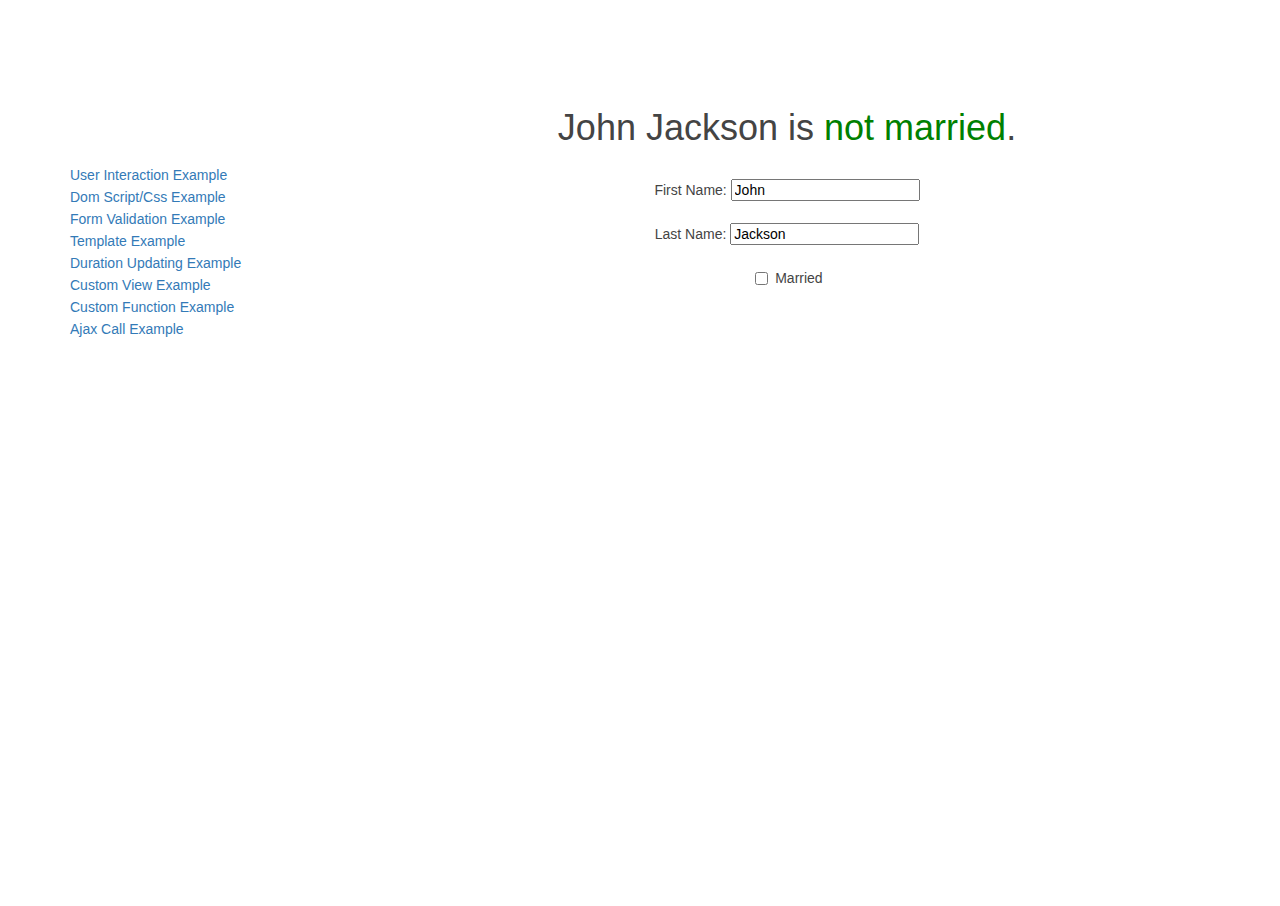
<file: index.html>
<!DOCTYPE html>
<html lang="en">
<head>
    <meta charset="UTF-8">
    <title>SnowJS Examples</title>
    <link rel="stylesheet" href="css/web.css">
    <style>
        html, body, .container, .row, section, iframe{
            height: 100%;
        }
    </style>
</head>
<body>
<div class="container margin-auto">
    <div class="row">
        <menu class="col-xs-3">
            <p class="row-20"></p>
            <p class="row-10"></p>
            <ul>
                <li><a href="example1.html" target="myFrame">User Interaction Example</a></li>
                <li><a href="example2.html" target="myFrame">Dom Script/Css Example</a></li>
                <li><a href="example3.html" target="myFrame">Form Validation Example</a></li>
                <li><a href="example4.html" target="myFrame">Template Example</a></li>
                <li><a href="example5.html" target="myFrame">Duration Updating Example</a></li>
                <li><a href="example6.html" target="myFrame">Custom View Example</a></li>
                <li><a href="example7.html" target="myFrame">Custom Function Example</a></li>
                <li><a href="example8.html" target="myFrame">Ajax Call Example</a></li>
            </ul>
        </menu>
        <section class="col-xs-9">
            <iframe name="myFrame" class="width-full" frameborder="0" src="example1.html"></iframe>
        </section>
    </div>
</div>
</body>
</html>
</file>
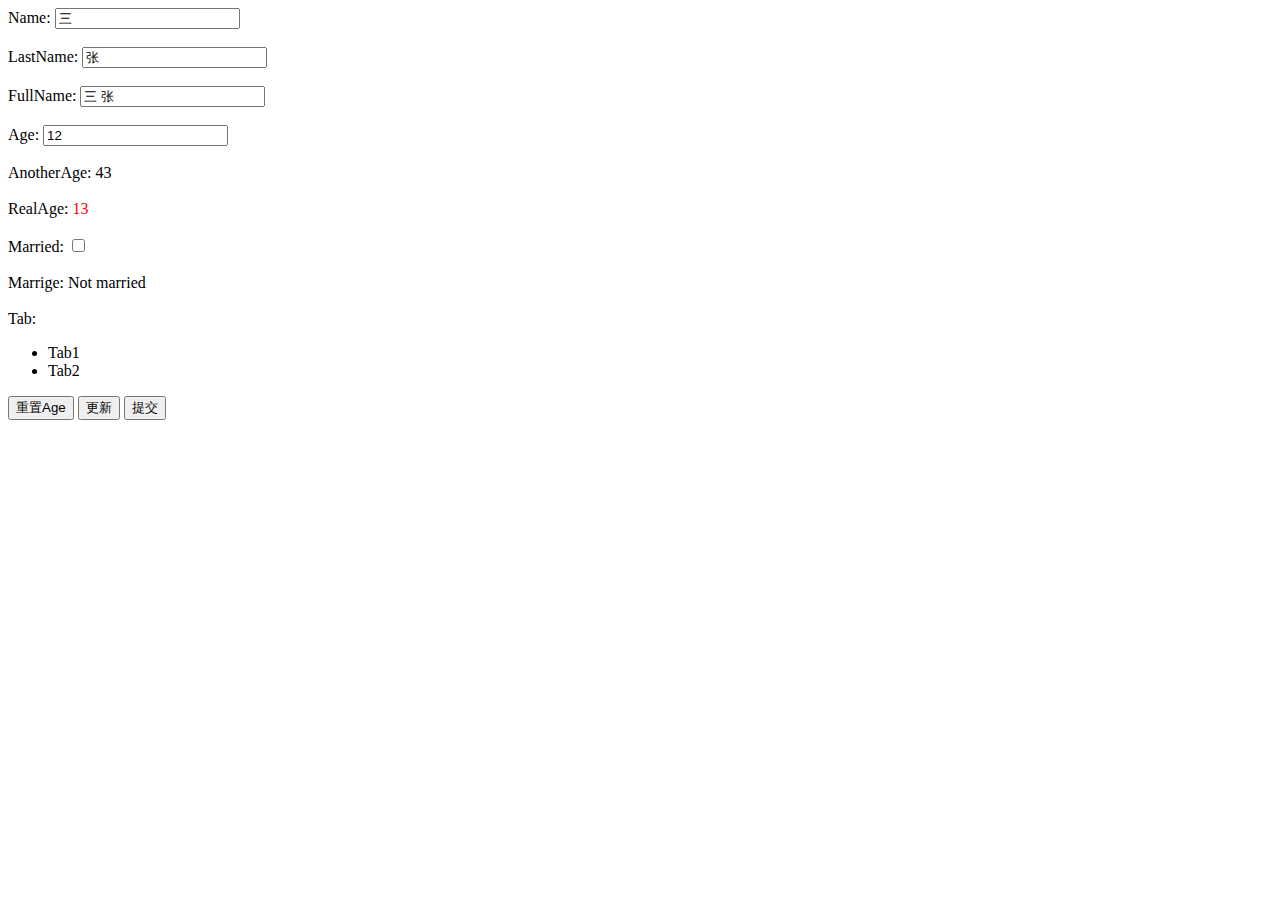
<file: example-debug.html>
<html>
<head>
    <meta charset="utf-8" />
    <style>
        .text-red{
            color:red;
        }
        .text-blue{
            color:blue;
        }
    </style>
</head>
<body>
<form data-script="this.style.backgroundColor = (age==10?'gray':'')">
    Name: <input id="test" data-model="name" value="3"/><br/><br/>
    LastName: <input data-model="lastName"/></br/><br/>
    FullName: <input data-model="fullName" data-value="name+' '+lastName" data-class="age==11?'text-red':'text-blue'" data-class-delay="1000"/><br/><br/>
    Age: <input data-model="age" data-validate="int"/><br/><br/>
    AnotherAge: <span data-model="anotherAge" data-value="realAge+30"></span><br/><br/>
    RealAge: <span data-model="realAge" data-validate="int" data-value="age+1" data-script="this.style.color=(age>11?'red':'blue');"></span><br/><br/>
    Married: <input data-model="married" type="checkbox" data-click="@test" /><br/><br/>
    Marrige: <span data-value="married? 'Married' : 'Not married'"></span><br/><br/>
    Tab: <ul data-model="Tabs" data-view="tabs"><li>Tab1</li><li>Tab2</li></ul>
    <!--<select id="Selector" multiple>-->
    <!--<option value="A">A</option>-->
    <!--<option value="B">B</option>-->
    <!--</select>-->

    <input type="button" value="重置Age" data-click="age=100"/>
    <input type="button" value="更新" data-click="@updateForm"/>
    <input type="button" value="提交" data-click="@submitForm"/>
</form>
<script type='text/javascript' src='js/_base.js'></script>
<script type='text/javascript' src='js/form.js'></script>
<script type='text/javascript' src='js/validate.js'></script>
<script>

    //extend view
    Snow.Form.view.tabs = function(model){
        var items = this.children;
        items.each(function(o){
            o.bind('click', function(){
                var self = this;
                items.each(function(item){
                    if(self == item){
                        item.style.color = 'red';
                    }
                    else{
                        item.style.color = 'black';
                    }
                });
            });
        });
        return {
            getValue: function(){
                return 'Test';
            },
            setValue: function(){
                console.log('set Tabs value');
            }
        };

    }

    Snow.Form('body', {
        model:{
            name: '三',
            lastName: '张',
            age: 12
        },
        fn: {
            updateForm: function(model, response, snowform){
                console.log(model);
                snowform.update({age: model.age + 90});
            },
            test: function(model){

            },
            submitForm: function(model){
                console.log(model)
            }
        }
    });


</script>
</body>
</html>
</file>
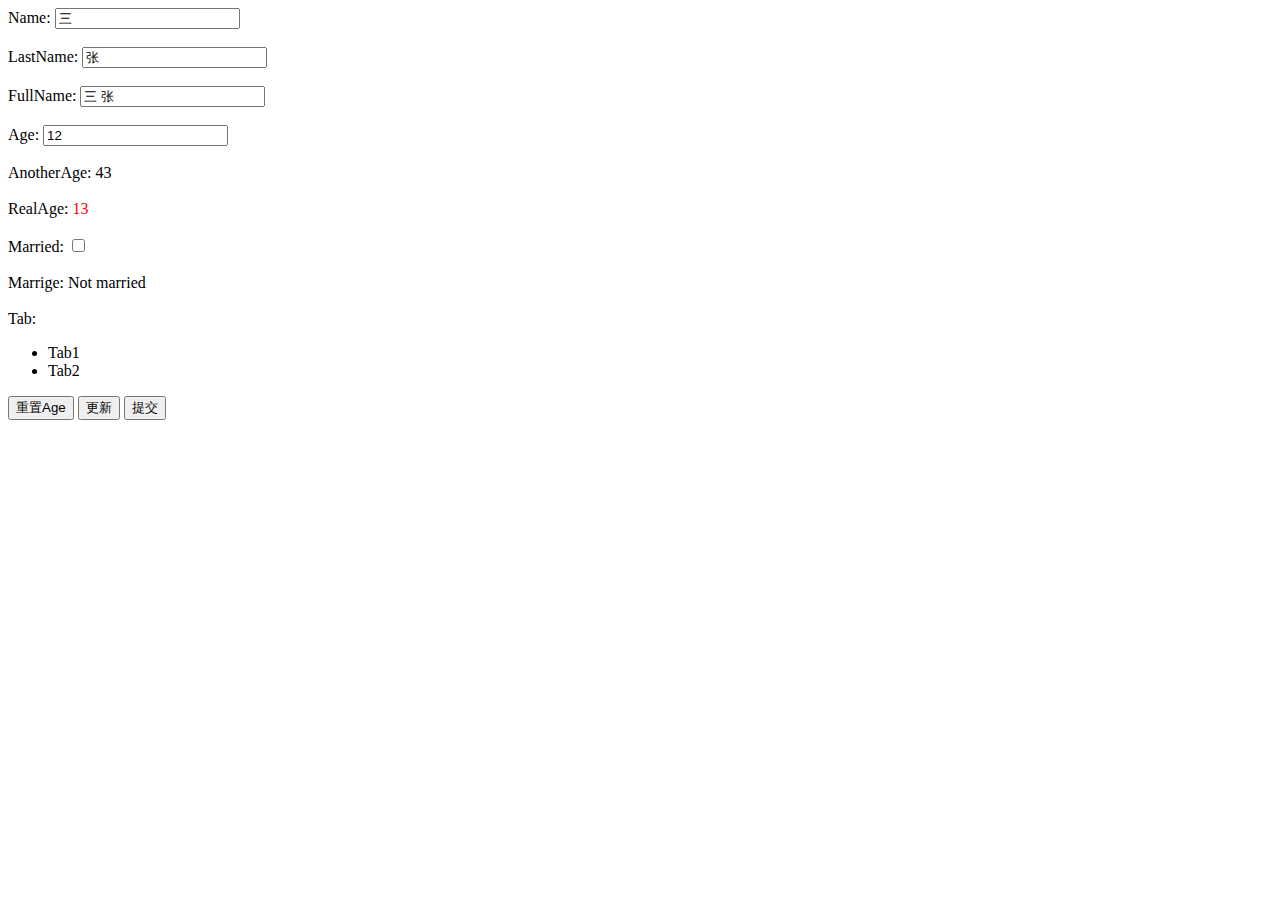
<file: example.html>
<html>
<head>
    <meta charset="utf-8" />
    <style>
        .text-red{
            color:red;
        }
        .text-blue{
            color:blue;
        }
    </style>
</head>
<body>
<form data-script="this.style.backgroundColor = (age==10?'gray':'')">
    Name: <input id="test" data-model="name" value="3"/><br/><br/>
    LastName: <input data-model="lastName"/></br/><br/>
    FullName: <input data-model="fullName" data-value="name+' '+lastName" data-class="age==11?'text-red':'text-blue'" data-class-delay="1000"/><br/><br/>
    Age: <input data-model="age" data-validate="int"/><br/><br/>
    AnotherAge: <span data-model="anotherAge" data-value="realAge+30"></span><br/><br/>
    RealAge: <span data-model="realAge" data-validate="int" data-value="age+1" data-script="this.style.color=(age>11?'red':'blue');"></span><br/><br/>
    Married: <input data-model="married" type="checkbox" data-click="@test" /><br/><br/>
    Marrige: <span data-value="married? 'Married' : 'Not married'"></span><br/><br/>
    Tab: <ul data-model="Tabs" data-view="tabs"><li>Tab1</li><li>Tab2</li></ul>
    <!--<select id="Selector" multiple>-->
    <!--<option value="A">A</option>-->
    <!--<option value="B">B</option>-->
    <!--</select>-->

    <input type="button" value="重置Age" data-click="age=100"/>
    <input type="button" value="更新" data-click="@update"/>
    <input type="button" value="提交" data-click="@submitForm"/>
</form>
<script type='text/javascript' src='js/_base.js'></script>
<script type='text/javascript' src='js/form.js'></script>
<script type='text/javascript' src='js/validate.js'></script>
<script>

    //extend view
    Snow.Form.view.tabs = function(model){
        var items = this.children;
        items.each(function(o){
            o.bind('click', function(){
                var self = this;
                items.each(function(item){
                    if(self == item){
                        item.style.color = 'red';
                    }
                    else{
                        item.style.color = 'black';
                    }
                });
            });
        });
        return {
            getValue: function(){
                return 'Test';
            },
            setValue: function(){
                console.log('set Tabs value');
            }
        };

    }

    var form = Snow.Form(document.querySelector('body'), {
        model:{
            name: '三',
            lastName: '张',
            age: 12
        },
        fn: {
            update: function(model){
                console.log(model);
                form.update({age: model.age + 90});
            },
            test: function(model){

            },
            submitForm: function(model){
                console.log(model)
            }
        }
    });


</script>
</body>
</html>
</file>
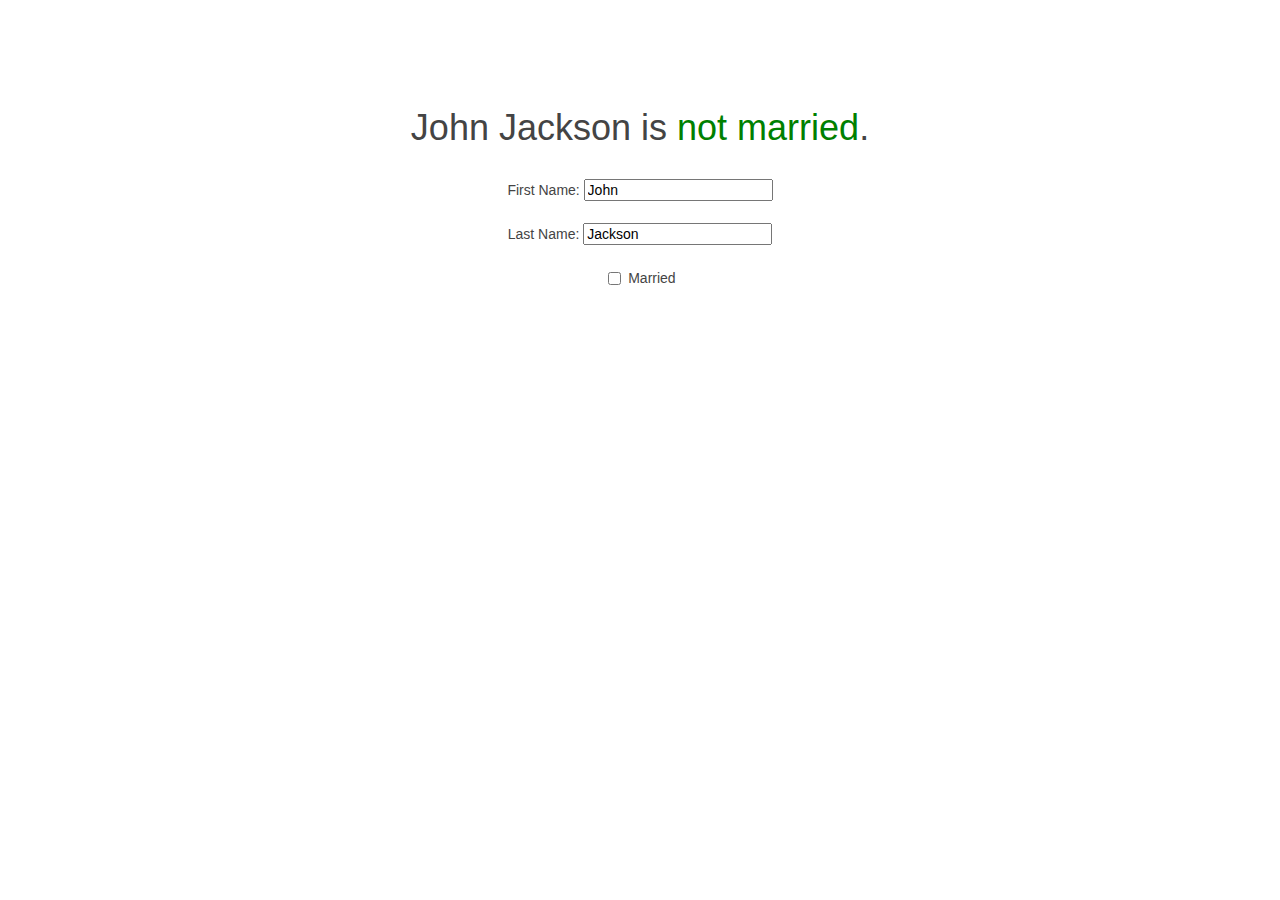
<file: example1.html>
<!DOCTYPE html>
<html lang="en">
<head>
    <meta charset="UTF-8">
    <title>SnowJS example1</title>
    <link rel="stylesheet" href="css/web.css">
</head>
<body data-type="snowform">
<p class="row-20"></p>
<p class="f1 text-center">
    <span data-value="firstName"></span>
    <span data-value="lastName"></span>
    is <span class="transition" data-value="married? 'married' : 'not married'" data-script="this.css('color',(married?'red':'green'))"></span>.
</p>
<br class="row-10" />
<div class="text-center">
    First Name: <input type="text" data-model="firstName" value="John" /><br/><br/>
    Last Name: <input type="text" data-model="lastName" value="Jackson" /><br/><br/>
    <input id="chk" type="checkbox" data-model="married" /> <label for="chk">Married</label>
</div>
<script type='text/javascript' src='js/_base.js'></script>
<script type='text/javascript' src='js/form.js'></script>
<script type='text/javascript' src='js/validate.js'></script>
<script type='text/javascript' src='js/template.js'></script>

</body>
</html>
</file>
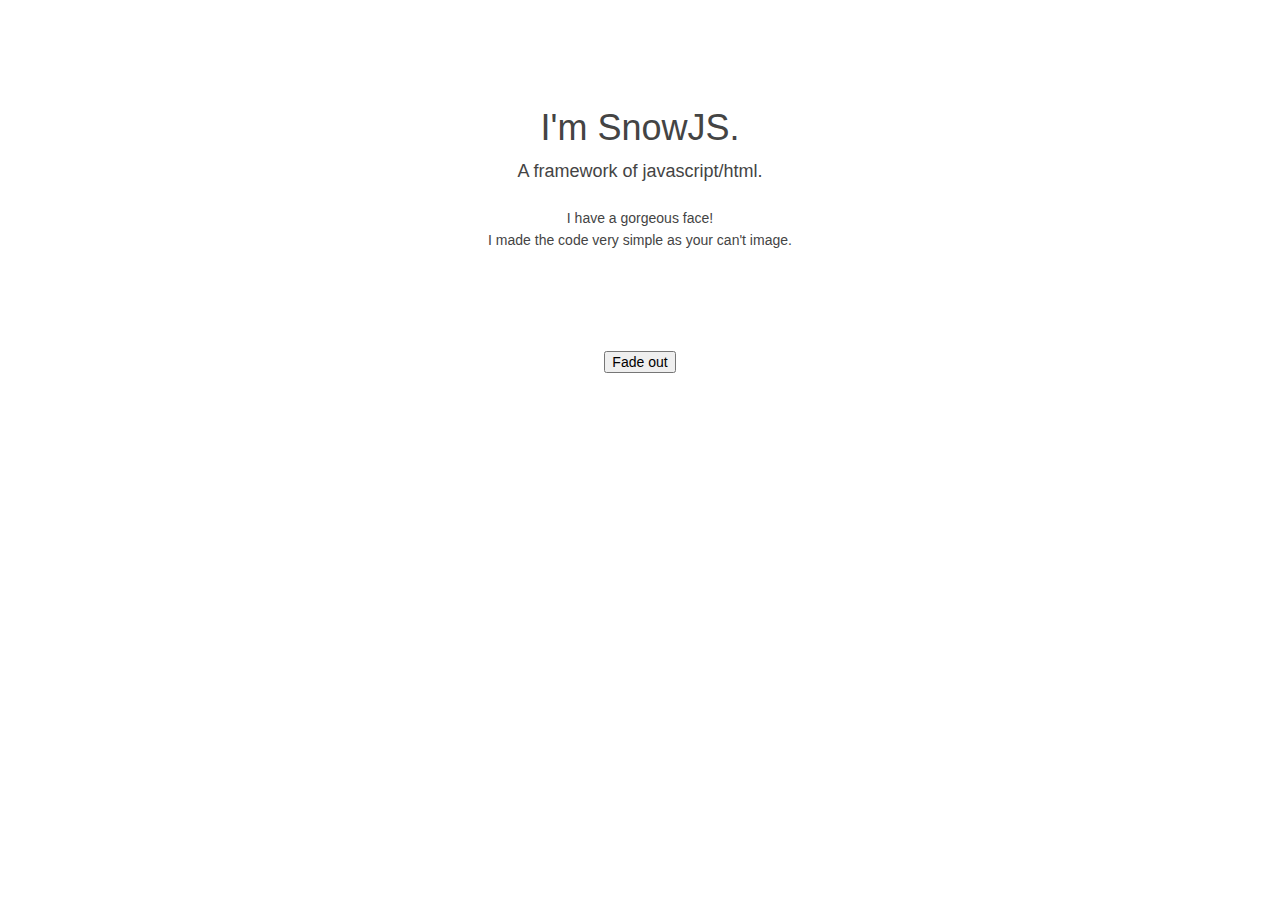
<file: example2.html>
<!DOCTYPE html>
<html lang="en">
<head>
    <meta charset="UTF-8">
    <title>SnowJS Example 2</title>
    <link rel="stylesheet" href="css/web.css">
    <style>
        .left-p{
            margin-left: -200px;
            opacity: 0;
        }
        .right-p{
            margin-right:-200px;
            opacity: 0;
        }
    </style>
</head>
<body>
<section class="text-center transition-opacity" data-script="this.css('opacity', 1)" style="opacity: 0">
    <p class="row-20"></p>
    <p class="f1" data-class="visible?'f1 transition':'f1 left-p transition'">I'm SnowJS.</p>
    <p data-class="visible?'f5 transition':'f5 right-p transition'" data-class-delay="400">A framework of javascript/html.</p>
    <br/>
    <p data-class="visible?'transition':'left-p transition'" data-class-delay="800">I have a gorgeous face!</p>
    <p data-class="visible?'transition':'right-p transition'" data-class-delay="1200">I made the code very simple as your can't image.</p>
    <p class="row-20"></p>
    <input type="button" value="Fade out" data-value="visible?'Fade out': 'Fade in'" data-click="visible=!visible" />
</section>

<script type='text/javascript' src='js/_base.js'></script>
<script type='text/javascript' src='js/form.js'></script>
<script type='text/javascript' src='js/validate.js'></script>
<script type='text/javascript' src='js/template.js'></script>
<script>
    Snow.Form('body',{model:{visible:true}});
</script>
</body>
</html>
</file>
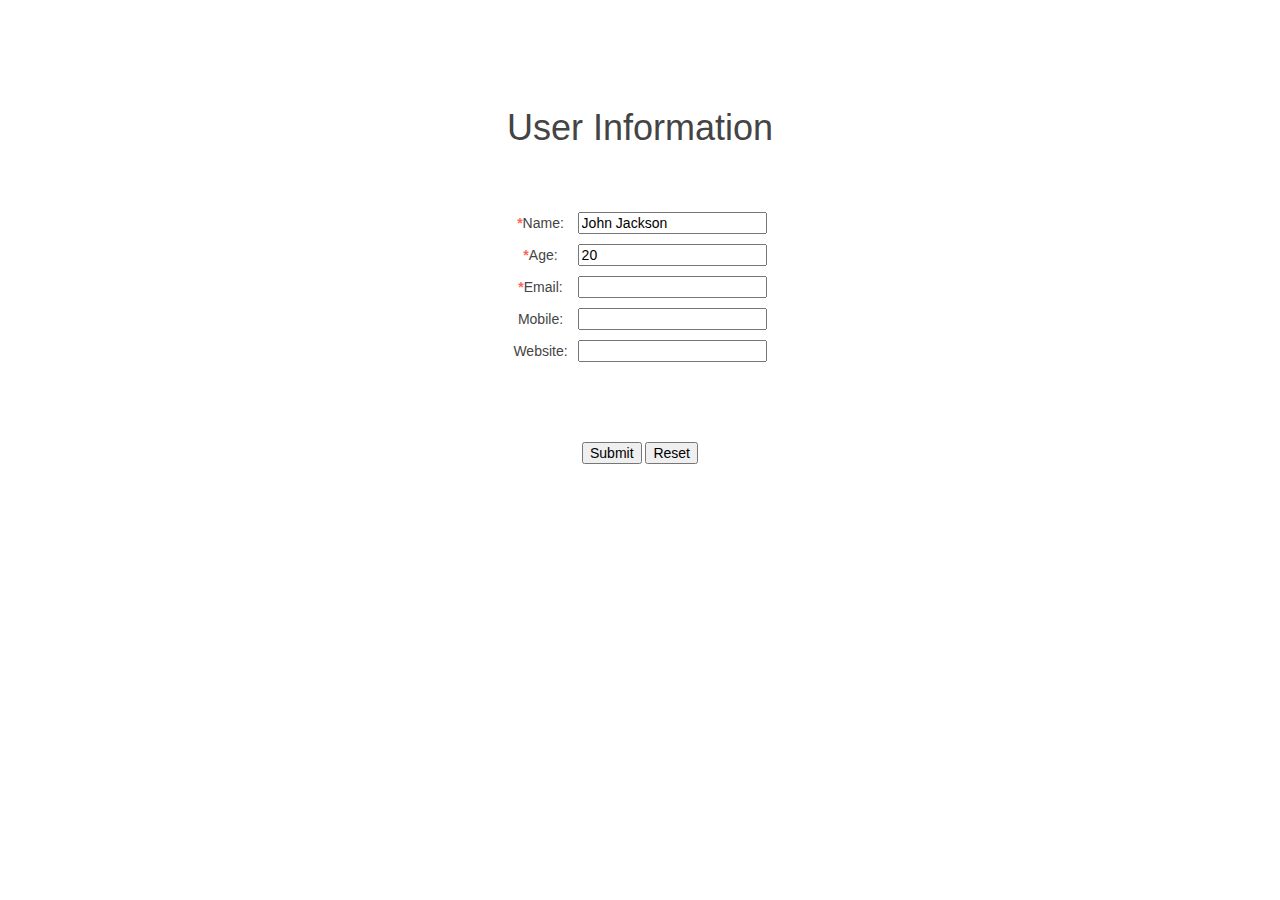
<file: example3.html>
<!DOCTYPE html>
<html lang="en">
<head>
    <meta charset="UTF-8">
    <title>SnowJS Example 3</title>
    <link rel="stylesheet" href="css/web.css">
    <style>
        table td{
            padding: 5px;
        }
    </style>
</head>
<body>
<p class="row-20"></p>

<form data-type="snowform" class="text-center">
    <p class="f1">User Information</p>
    <p class="row-10"></p>
    <table class="margin-auto">
        <tr>
            <td><b class="text-red">*</b>Name: </td>
            <td><input data-model="Name" type="text" data-validate="required" value="John Jackson" data-requiredmsg="Please enter your name." /></td>
        </tr>
        <tr>
            <td><b class="text-red">*</b>Age: </td>
            <td><input data-model="Age" type="text" data-validate="required int" value="20" data-requiredmsg="Please enter your age." /></td>
        </tr>
        <tr>
            <td><b class="text-red">*</b>Email: </td>
            <td><input data-model="Email" type="text" data-validate="required email" data-requiredmsg="Please enter your email." data-invalidmsg="Please enter the right email." /></td>
        </tr>
        <tr>
            <td>Mobile: </td>
            <td><input data-model="Mobile" type="text" data-validate="phone" data-invalidmsg="Please enter the correct mobile phone." /></td>
        </tr>
        <tr>
            <td>Website: </td>
            <td><input data-model="Website" type="text" data-validate="url" data-invalidmsg="The format of website is incorrect." /></td>
        </tr>
    </table>
    <div>
        <p data-message class="row-5 text-center text-red"></p>
        <p class="row-10"></p>
        <input type="button" data-click="@submit" value="Submit"/>
        <input type="button" data-click="@reset" value="Reset"/>
    </div>
</form>
<p class="row-20"></p>

<script type='text/javascript' src='js/_base.js'></script>
<script type='text/javascript' src='js/form.js'></script>
<script type='text/javascript' src='js/validate.js'></script>
<script type='text/javascript' src='js/template.js'></script>
</body>
</html>
</file>
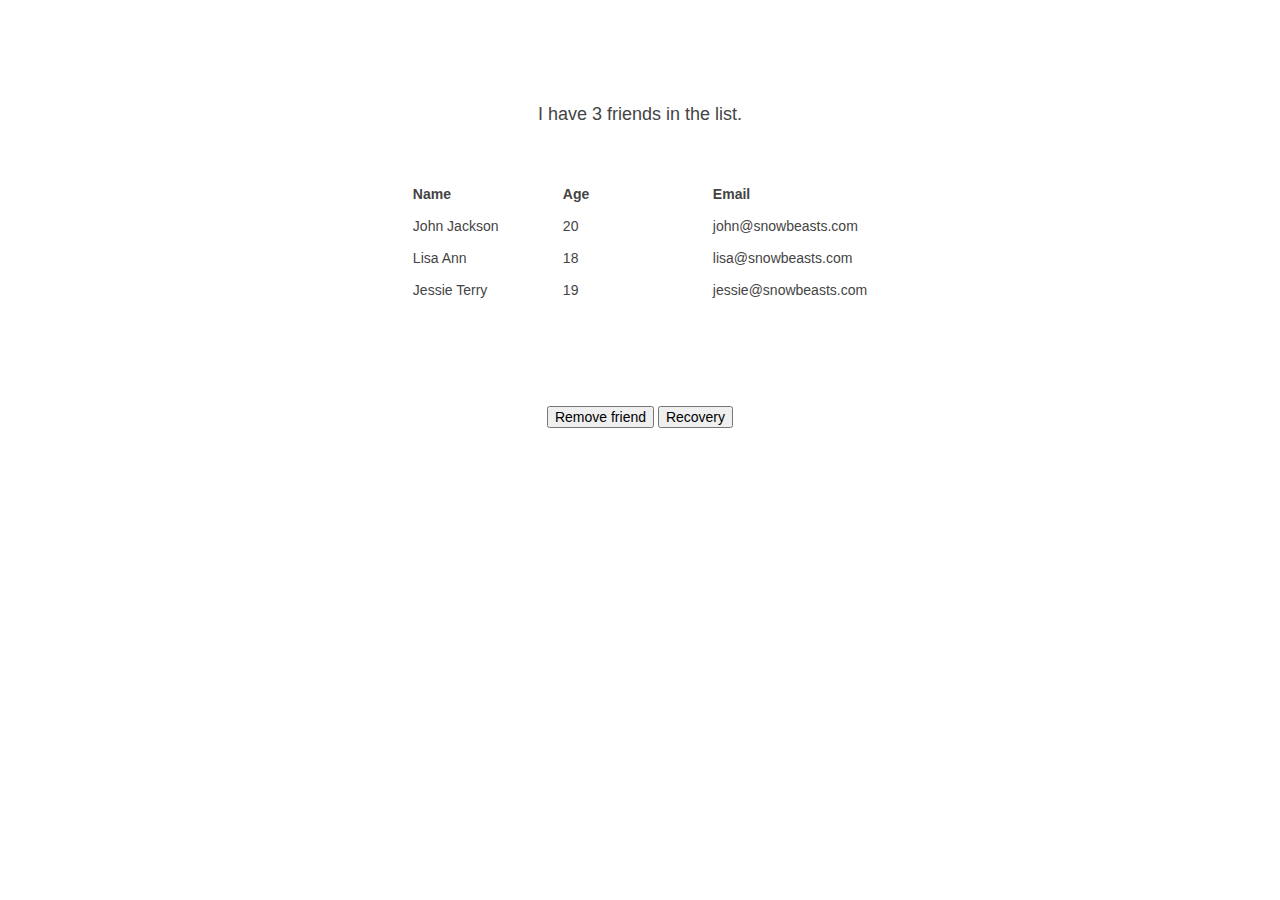
<file: example4.html>
<!DOCTYPE html>
<html lang="en">
<head>
    <meta charset="UTF-8">
    <title>SnowJS Example 4</title>
    <link rel="stylesheet" href="css/web.css">
    <style>
        table td, th{
            padding: 5px;
            width: 150px;
            text-align: left;
        }
    </style>
</head>
<body class="text-center">
<p class="row-20"></p>
<p class="text-center f5">I have <span data-value="dataList.length"></span> <span data-value="dataList.length>1?'friends':'friend'"></span> in the list.</p>
<script type="text/template" data-template="model">
    <p class="row-10"></p>

    <table class="margin-auto">
        <tr>
            <th>Name</th><th>Age</th><th>Email</th>
        </tr>
        <%if(this.dataList){%>
            <%for(var i=0;i<dataList.length;i++){
            	var item = dataList[i];%>
                <tr>
                    <td><%item.name%></td><td><%item.age%></td><td><%item.email%></td>
                </tr>
            <%}%>
        <%}%>
    </table>
</script>
<p class="row-20"></p>
<input type="button" data-click="dataList.pop();" value="Remove friend" />
<input type="submit" data-click="@reset" value="Recovery" />

<script type='text/javascript' src='js/_base.js'></script>
<script type='text/javascript' src='js/form.js'></script>
<script type='text/javascript' src='js/validate.js'></script>
<script type='text/javascript' src='js/template.js'></script>

<script>
    Snow.Form('body',{
        model:{
            dataList:[
                {
                    name: 'John Jackson',
                    age: 20,
                    email: 'john@snowbeasts.com'
                },
                {
                    name: 'Lisa Ann',
                    age: 18,
                    email: 'lisa@snowbeasts.com'
                },
                {
                    name: 'Jessie Terry',
                    age: 19,
                    email: 'jessie@snowbeasts.com'
                }
            ]
        }
    })
</script>
</body>
</html>
</file>
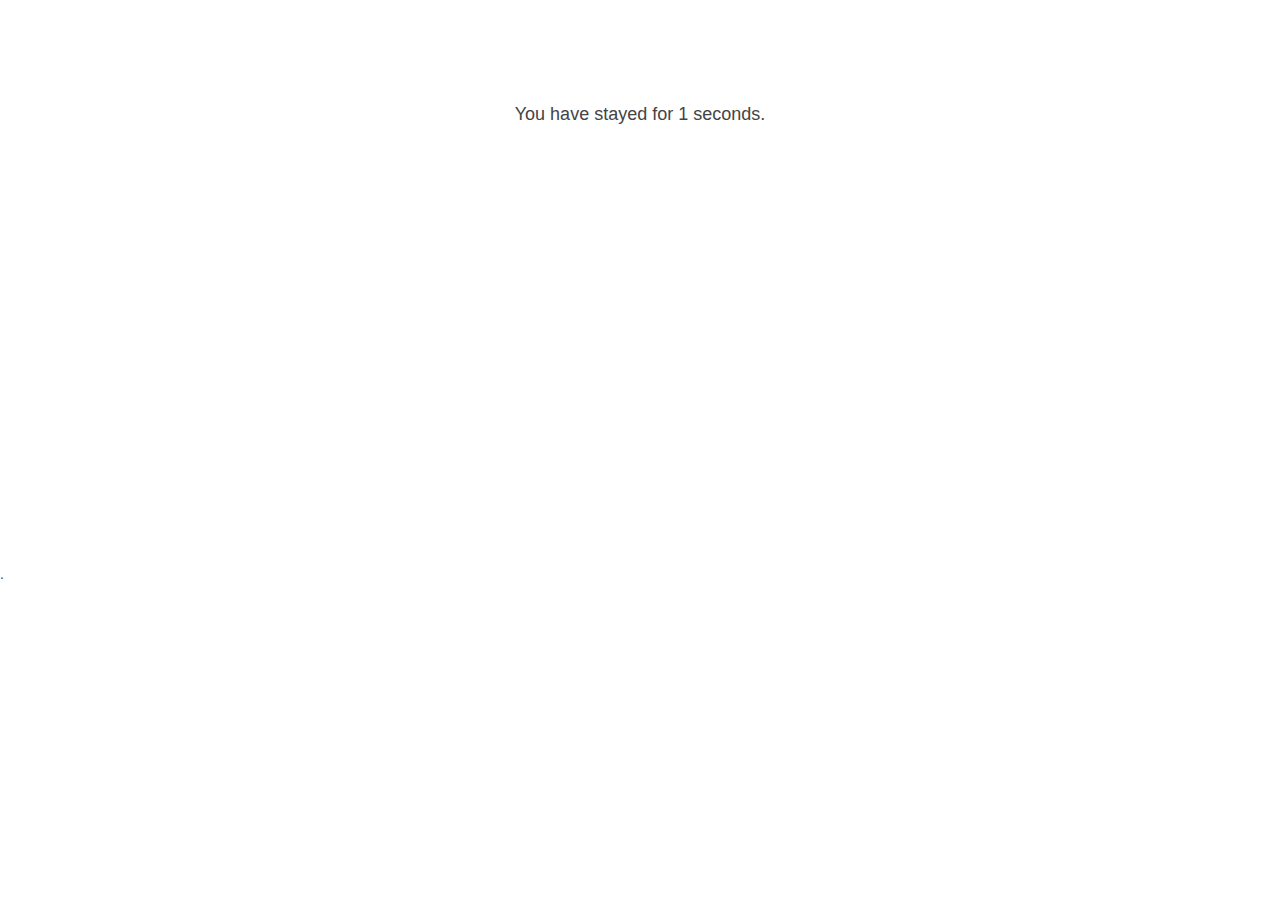
<file: example5.html>
<!DOCTYPE html>
<html lang="en">
<head>
    <meta charset="UTF-8">
    <title>SnowJS Example 5</title>
    <link rel="stylesheet" href="css/web.css">
    <style>
        table td, th{
            padding: 5px;
            width: 150px;
            text-align: left;
        }
        .log{
            width:500px;
            overflow: auto;
            height: 310px;
        }
    </style>
</head>
<body data-type="snowform" data-script="@update" data-script-delay="1000">
<p class="row-20"></p>
<p class="text-center f5">You have stayed for <span data-model="second" data-script="second++;log='Updated Time: '+(new Date()).format('yyyy-MM-dd hh:mm:ss') + '<br/>'+log">1</span> seconds.</p>
<p class="row-5"></p>
<div class="log margin-auto text-center" data-model="log"></div>
<p class="row-20"></p>

<script type='text/javascript' src='js/_base.js'></script>
<script type='text/javascript' src='js/form.js'></script>
<script type='text/javascript' src='js/validate.js'></script>
<script type='text/javascript' src='js/template.js'></script>

</body>
</html>.
</file>
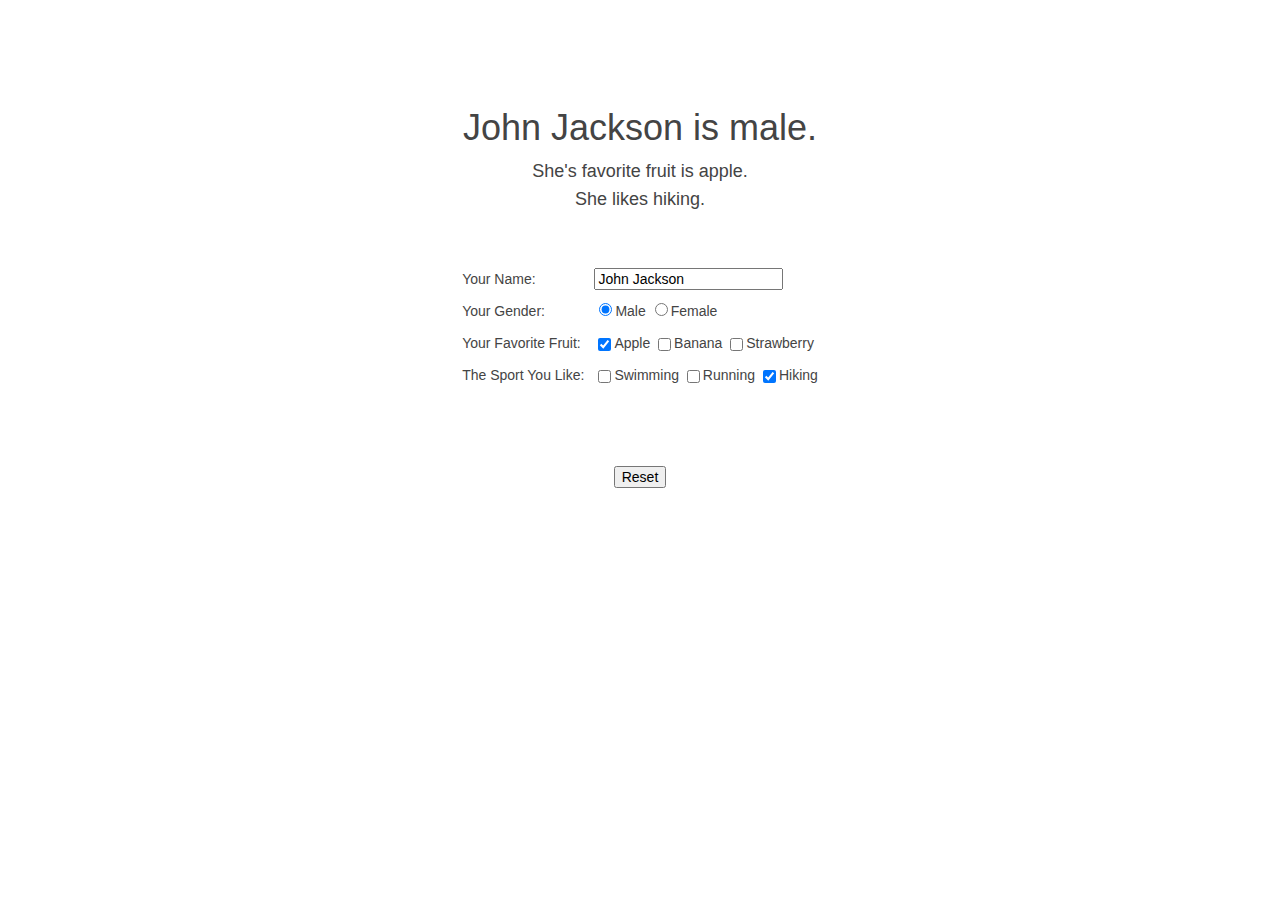
<file: example6.html>
<!DOCTYPE html>
<html lang="en">
<head>
    <meta charset="UTF-8">
    <title>SnowJS Example 3</title>
    <link rel="stylesheet" href="css/web.css">
    <style>
        table td{
            padding: 5px;
        }
    </style>
</head>
<body>
<p class="row-20"></p>

<form data-type="snowform" class="text-center">
    <p class="f1"><span data-value="Name"></span> is <span data-value="Gender"></span>.</p>
    <p class="f5"><span data-model="GenderCall" data-value="Gender=='Male'?'He':'She'"></span>'s favorite fruit is <span data-value="Fruit.join(', ')"></span>.</p>
    <p class="f5"><span data-value="GenderCall"></span> likes <span data-value="Sport.join(', ')"></span>.</p>
    <p class="row-10"></p>
    <table class="margin-auto text-left">
        <tr>
            <td>Your Name: </td>
            <td><input data-model="Name" type="text" value="John Jackson" /></td>
        </tr>
        <tr>
            <td>Your Gender: </td>
            <td>
                <div data-model="Gender" data-view="radioButtons">
                    <input type="radio" id="gender_male" name="gender" value="male" checked /><label for="gender_male">Male</label>
                    <input type="radio" id="gender_female" name="gender" value="female" /><label for="gender_female">Female</label>
                </div>
            </td>
        </tr>
        <tr>
            <td>Your Favorite Fruit: </td>
            <td>
                <div data-model="Fruit" data-view="checkboxes">
                    <input type="checkbox" id="fruit_apple" value="apple" checked /><label for="fruit_apple">Apple</label>
                    <input type="checkbox" id="fruit_banana" value="banana" /><label for="fruit_banana">Banana</label>
                    <input type="checkbox" id="fruit_strawberry" value="strawberry" /><label for="fruit_strawberry">Strawberry</label>
                </div>
            </td>
        </tr>
        <tr>
            <td>The Sport You Like: </td>
            <td>
                <div data-model="Sport" data-view="checkboxes">
                    <input type="checkbox" id="sport_swimming" value="swimming" /><label for="sport_swimming">Swimming</label>
                    <input type="checkbox" id="sport_running" value="running" /><label for="sport_running">Running</label>
                    <input type="checkbox" id="sport_hiking" value="hiking" checked/><label for="sport_hiking">Hiking</label>
                </div>
            </td>
        </tr>
    </table>
    <div>
        <p data-message class="row-5 text-center text-red"></p>
        <p class="row-10"></p>
        <input type="button" data-click="@reset" value="Reset"/>
    </div>
</form>
<p class="row-20"></p>

<script type='text/javascript' src='js/_base.js'></script>
<script type='text/javascript' src='js/form.js'></script>
<script type='text/javascript' src='js/validate.js'></script>
<script type='text/javascript' src='js/template.js'></script>
<script>
    Snow.Form.view.radioButtons = function(){
        var myclass = {
            getValue: function(){
                var radios = this.findAll('input[type="radio"]');
                for(var i=0; i<radios.length; i++){
                    var radio = radios[i];
                    if(radio.checked){
                        return radio.value;
                    }
                }
                return null;
            },
            setValue: function(value){
                var radios = this.findAll('input[type="radio"]')
                for(var i=0; i<radios.length; i++){
                    var radio = radios[i];
                    if(radio.value == value){
                        return radio.checked = true;
                    }
                }
            }
        }
        return myclass;
    }
    Snow.Form.view.checkboxes = function(){
        var myclass = {
            getValue: function(){
                var values = [];
                this.findAll('input[type="checkbox"]').each(function(checkbox){
                    if(checkbox.checked){
                        values.push(checkbox.value);
                    }
                });
                return values;
            },
            setValue: function(values){
                this.findAll('input[type="checkbox"]').each(function(checkbox){
                    checkbox.checked = values.contains(checkbox.value);
                });
            }
        }
        return myclass;}

</script>
</body>
</html>
</file>
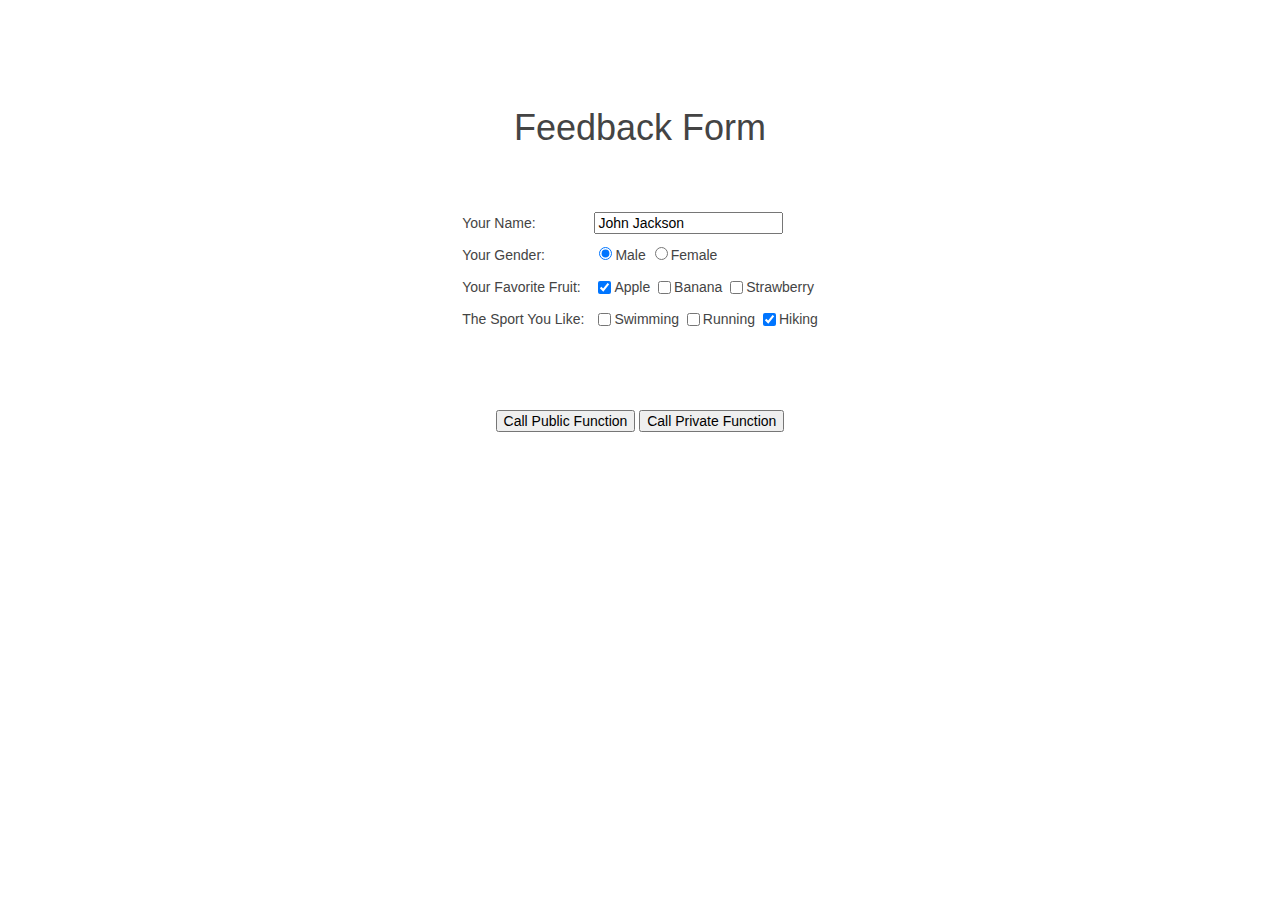
<file: example7.html>
<!DOCTYPE html>
<html lang="en">
<head>
    <meta charset="UTF-8">
    <title>SnowJS Example 7</title>
    <link rel="stylesheet" href="css/web.css">
    <style>
        table td{
            padding: 5px;
        }
    </style>
</head>
<body>
<p class="row-20"></p>

<form class="text-center">
    <p class="f1">Feedback Form</p>
    <p class="row-10"></p>
    <table class="margin-auto text-left">
        <tr>
            <td>Your Name: </td>
            <td><input data-model="Name" type="text" value="John Jackson" /></td>
        </tr>
        <tr>
            <td>Your Gender: </td>
            <td>
                <div data-model="Gender" data-view="radioButtons">
                    <input type="radio" id="gender_male" name="gender" value="male" checked /><label for="gender_male">Male</label>
                    <input type="radio" id="gender_female" name="gender" value="female" /><label for="gender_female">Female</label>
                </div>
            </td>
        </tr>
        <tr>
            <td>Your Favorite Fruit: </td>
            <td>
                <div data-model="Fruit" data-view="checkboxes">
                    <input type="checkbox" id="fruit_apple" value="apple" checked /><label for="fruit_apple">Apple</label>
                    <input type="checkbox" id="fruit_banana" value="banana" /><label for="fruit_banana">Banana</label>
                    <input type="checkbox" id="fruit_strawberry" value="strawberry" /><label for="fruit_strawberry">Strawberry</label>
                </div>
            </td>
        </tr>
        <tr>
            <td>The Sport You Like: </td>
            <td>
                <div data-model="Sport" data-view="checkboxes">
                    <input type="checkbox" id="sport_swimming" value="swimming" /><label for="sport_swimming">Swimming</label>
                    <input type="checkbox" id="sport_running" value="running" /><label for="sport_running">Running</label>
                    <input type="checkbox" id="sport_hiking" value="hiking" checked/><label for="sport_hiking">Hiking</label>
                </div>
            </td>
        </tr>
    </table>
    <div>
        <p data-message class="row-5 text-center text-red"></p>
        <p class="row-10"></p>
        <input type="button" data-click="@getModelByPublic" value="Call Public Function"/>
        <input type="button" data-click="@getModelByPrivate" value="Call Private Function"/>
    </div>
</form>
<p class="row-20"></p>

<script type='text/javascript' src='js/_base.js'></script>
<script type='text/javascript' src='js/form.js'></script>
<script type='text/javascript' src='js/validate.js'></script>
<script type='text/javascript' src='js/template.js'></script>
<script>
    Snow.Form.view.radioButtons = function(){
        var myclass = {
            getValue: function(){
                var radios = this.findAll('input[type="radio"]');
                for(var i=0; i<radios.length; i++){
                    var radio = radios[i];
                    if(radio.checked){
                        return radio.value;
                    }
                }
                return null;
            },
            setValue: function(value){

            }
        }
        return myclass;
    }
    Snow.Form.view.checkboxes = function(){
        var myclass = {
            getValue: function(){
                var values = [];
                this.findAll('input[type="checkbox"]').each(function(checkbox){
                    if(checkbox.checked){
                        values.push(checkbox.value);
                    }
                });
                return values;
            },
            setValue: function(values){

            }
        }
        return myclass;
    }

    Snow.Form('form', {
        //defined the private function
        fn:{
            getModelByPrivate: function(model){
                var text = 'You got the model by the private function.\n'
                text += JSON.stringify(model);
                alert(text);
            }
        }
    });
    //defined the public function
    Snow.Form.fn.getModelByPublic = function(model){
        var text = 'You got the model by the public function.\n'
        text += JSON.stringify(model);
        alert(text);
    }
</script>
</body>
</html>
</file>
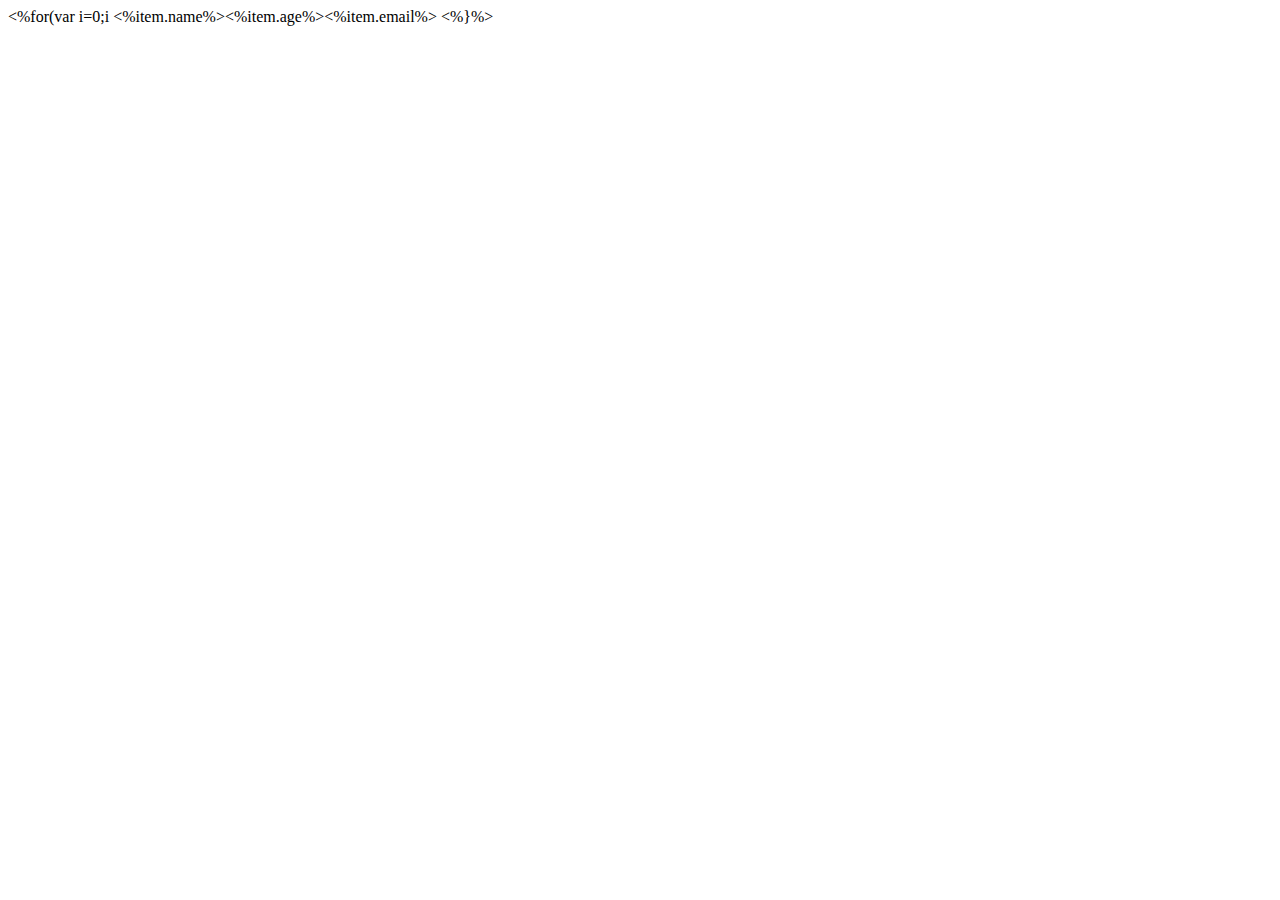
<file: temp.html>
<!DOCTYPE html>
<html lang="en">
<head>
    <meta charset="UTF-8">
    <title></title>
</head>
<body>
<%for(var i=0;i<this.dataList.length;i++){
var item = dataList[i];
%>
<tr>
    <td><%item.name%></td><td><%item.age%></td><td><%item.email%></td>
</tr>
<%}%>
</body>
</html>
</file>
<file: css/web.css>
/*// Small screen / tablet
$container-tablet: (720px + $grid-gutter-width) !default;
//** For `$screen-sm-min` and up.
$container-sm: $container-tablet !default;*/
/*// Medium screen / desktop
$container-tablet: (720px + $grid-gutter-width) !default;
//** For `$screen-md-min` and up.
$container-md: $container-tablet !default;*/
/*
    $values: h-shadow v-shadow blur spread color inset;
*/
* {
  -webkit-box-sizing: border-box;
  -moz-box-sizing: border-box;
  box-sizing: border-box; }

p {
  margin: 0; }

img {
  border: 0; }

ul {
  list-style: none;
  margin: 0;
  padding: 0; }

dl, dt, dd {
  margin: 0; }

table {
  border: 0;
  margin: 0;
  border-collapse: collapse;
  border-spacing: 0; }
  table td {
    padding: 0; }

.text-white {
  color: white; }

.text-black {
  color: black; }

.text-bold {
  font-weight: bold !important; }

.text-normal {
  font-weight: normal !important; }

.text-lighter {
  font-weight: lighter !important; }

.text-left {
  text-align: left !important; }

.text-center {
  text-align: center !important; }

.text-right {
  text-align: right !important; }

.text-top {
  vertical-align: top !important; }

.text-bottom {
  vertical-align: bottom !important; }

.text-middle {
  vertical-align: middle !important; }

.text-baseline {
  vertical-align: baseline !important; }

.hide {
  display: none; }

.block {
  display: block !important; }

.inline {
  display: inline !important; }

.inline-block {
  display: inline-block !important; }

.overflow-hidden {
  overflow: hidden; }

.overflow-x-hidden {
  overflow-x: hidden; }

.overflow-y-hidden {
  overflow-y: hidden; }

.transition {
  -webkit-transition: all 0.4s;
  -o-transition: all 0.4s;
  transition: all 0.4s; }
  .transition.slow {
    -webkit-transition: all 0.8s;
    -o-transition: all 0.8s;
    transition: all 0.8s; }

.transition-top {
  -webkit-transition: top 0.4s;
  -o-transition: top 0.4s;
  transition: top 0.4s; }
  .transition-top.slow {
    -webkit-transition: top 0.8s;
    -o-transition: top 0.8s;
    transition: top 0.8s; }

.transition-left {
  -webkit-transition: left 0.4s;
  -o-transition: left 0.4s;
  transition: left 0.4s; }
  .transition-left.slow {
    -webkit-transition: left 0.8s;
    -o-transition: left 0.8s;
    transition: left 0.8s; }

.transition-opacity {
  -webkit-transition: opacity 0.4s;
  -o-transition: opacity 0.4s;
  transition: opacity 0.4s; }
  .transition-opacity.slow {
    -webkit-transition: opacity 0.8s;
    -o-transition: opacity 0.8s;
    transition: opacity 0.8s; }

.width-full {
  width: 100%; }

.width-half {
  width: 50%; }

.width-oneThird {
  width: 33.333%; }

.width-quarter {
  width: 25%; }

.margin-auto {
  margin: 0 auto; }

.clear-padding {
  padding: 0 !important; }

.clear-margin {
  margin: 0 !important; }

.cursor-pointer {
  cursor: pointer; }

.cursor-default {
  cursor: default; }

@-ms-viewport {
  width: device-width; }
.visible-xs {
  display: none !important; }

.visible-sm {
  display: none !important; }

.visible-md {
  display: none !important; }

.visible-lg {
  display: none !important; }

.visible-xs-block,
.visible-xs-inline,
.visible-xs-inline-block,
.visible-sm-block,
.visible-sm-inline,
.visible-sm-inline-block,
.visible-md-block,
.visible-md-inline,
.visible-md-inline-block,
.visible-lg-block,
.visible-lg-inline,
.visible-lg-inline-block {
  display: none !important; }

@media (max-width: 479px) {
  .visible-xs {
    display: block !important; }

  table.visible-xs {
    display: table !important; }

  tr.visible-xs {
    display: table-row !important; }

  th.visible-xs,
  td.visible-xs {
    display: table-cell !important; }

  .visible-xs-block {
    display: block !important; }

  .visible-xs-inline {
    display: inline !important; }

  .visible-xs-inline-block {
    display: inline-block !important; }

  .hidden-xs {
    display: none !important; } }
@media (min-width: 480px) and (max-width: 991px) {
  .visible-sm {
    display: block !important; }

  table.visible-sm {
    display: table !important; }

  tr.visible-sm {
    display: table-row !important; }

  th.visible-sm,
  td.visible-sm {
    display: table-cell !important; }

  .visible-sm-block {
    display: block !important; }

  .visible-sm-inline {
    display: inline !important; }

  .visible-sm-inline-block {
    display: inline-block !important; }

  .hidden-sm {
    display: none !important; } }
@media (min-width: 992px) and (max-width: 1199px) {
  .visible-md {
    display: block !important; }

  table.visible-md {
    display: table !important; }

  tr.visible-md {
    display: table-row !important; }

  th.visible-md,
  td.visible-md {
    display: table-cell !important; }

  .visible-md-block {
    display: block !important; }

  .visible-md-inline {
    display: inline !important; }

  .visible-md-inline-block {
    display: inline-block !important; }

  .hidden-md {
    display: none !important; } }
@media (min-width: 1200px) {
  .visible-lg {
    display: block !important; }

  table.visible-lg {
    display: table !important; }

  tr.visible-lg {
    display: table-row !important; }

  th.visible-lg,
  td.visible-lg {
    display: table-cell !important; }

  .visible-lg-block {
    display: block !important; }

  .visible-lg-inline {
    display: inline !important; }

  .visible-lg-inline-block {
    display: inline-block !important; }

  .hidden-lg {
    display: none !important; } }
.visible-print {
  display: none !important; }

@media print {
  .visible-print {
    display: block !important; }

  table.visible-print {
    display: table !important; }

  tr.visible-print {
    display: table-row !important; }

  th.visible-print,
  td.visible-print {
    display: table-cell !important; } }
.visible-print-block {
  display: none !important; }
  @media print {
    .visible-print-block {
      display: block !important; } }

.visible-print-inline {
  display: none !important; }
  @media print {
    .visible-print-inline {
      display: inline !important; } }

.visible-print-inline-block {
  display: none !important; }
  @media print {
    .visible-print-inline-block {
      display: inline-block !important; } }

@media print {
  .hidden-print {
    display: none !important; } }
.text-xs-left {
  text-align: left; }

.text-xs-center {
  text-align: center; }

.text-xs-right {
  text-align: right; }

@media (min-width: 480px) {
  .text-sm-left {
    text-align: left; }

  .text-sm-center {
    text-align: center; }

  .text-sm-right {
    text-align: right; } }
@media (min-width: 992px) {
  .text-md-left {
    text-align: left; }

  .text-md-center {
    text-align: center; }

  .text-md-right {
    text-align: right; } }
@media (min-width: 1200px) {
  .text-lg-left {
    text-align: left; }

  .text-lg-center {
    text-align: center; }

  .text-lg-right {
    text-align: right; } }
.container {
  margin-right: auto;
  margin-left: auto;
  padding-left: 15px;
  padding-right: 15px;
  /*@media (min-width: $screen-sm) {
    width: $container-md;
  }*/ }
  .container:before, .container:after {
    content: " ";
    display: table; }
  .container:after {
    clear: both; }
  @media (min-width: 992px) {
    .container {
      width: 970px; } }
  @media (min-width: 1200px) {
    .container {
      width: 1170px; } }

.container-fluid {
  margin-right: auto;
  margin-left: auto;
  padding-left: 15px;
  padding-right: 15px; }
  .container-fluid:before, .container-fluid:after {
    content: " ";
    display: table; }
  .container-fluid:after {
    clear: both; }

.row {
  margin-left: -15px;
  margin-right: -15px; }
  .row:before, .row:after {
    content: " ";
    display: table; }
  .row:after {
    clear: both; }

.col-xs-1, .col-sm-1, .col-md-1, .col-lg-1, .col-xs-2, .col-sm-2, .col-md-2, .col-lg-2, .col-xs-3, .col-sm-3, .col-md-3, .col-lg-3, .col-xs-4, .col-sm-4, .col-md-4, .col-lg-4, .col-xs-5, .col-sm-5, .col-md-5, .col-lg-5, .col-xs-6, .col-sm-6, .col-md-6, .col-lg-6, .col-xs-7, .col-sm-7, .col-md-7, .col-lg-7, .col-xs-8, .col-sm-8, .col-md-8, .col-lg-8, .col-xs-9, .col-sm-9, .col-md-9, .col-lg-9, .col-xs-10, .col-sm-10, .col-md-10, .col-lg-10, .col-xs-11, .col-sm-11, .col-md-11, .col-lg-11, .col-xs-12, .col-sm-12, .col-md-12, .col-lg-12 {
  position: relative;
  min-height: 1px;
  padding-left: 15px;
  padding-right: 15px; }

.col-xs-1, .col-xs-2, .col-xs-3, .col-xs-4, .col-xs-5, .col-xs-6, .col-xs-7, .col-xs-8, .col-xs-9, .col-xs-10, .col-xs-11, .col-xs-12 {
  float: left; }

.col-xs-1 {
  width: 8.33333%; }

.col-xs-2 {
  width: 16.66667%; }

.col-xs-3 {
  width: 25%; }

.col-xs-4 {
  width: 33.33333%; }

.col-xs-5 {
  width: 41.66667%; }

.col-xs-6 {
  width: 50%; }

.col-xs-7 {
  width: 58.33333%; }

.col-xs-8 {
  width: 66.66667%; }

.col-xs-9 {
  width: 75%; }

.col-xs-10 {
  width: 83.33333%; }

.col-xs-11 {
  width: 91.66667%; }

.col-xs-12 {
  width: 100%; }

.col-xs-pull-0 {
  right: auto; }

.col-xs-pull-1 {
  right: 8.33333%; }

.col-xs-pull-2 {
  right: 16.66667%; }

.col-xs-pull-3 {
  right: 25%; }

.col-xs-pull-4 {
  right: 33.33333%; }

.col-xs-pull-5 {
  right: 41.66667%; }

.col-xs-pull-6 {
  right: 50%; }

.col-xs-pull-7 {
  right: 58.33333%; }

.col-xs-pull-8 {
  right: 66.66667%; }

.col-xs-pull-9 {
  right: 75%; }

.col-xs-pull-10 {
  right: 83.33333%; }

.col-xs-pull-11 {
  right: 91.66667%; }

.col-xs-pull-12 {
  right: 100%; }

.col-xs-push-0 {
  left: auto; }

.col-xs-push-1 {
  left: 8.33333%; }

.col-xs-push-2 {
  left: 16.66667%; }

.col-xs-push-3 {
  left: 25%; }

.col-xs-push-4 {
  left: 33.33333%; }

.col-xs-push-5 {
  left: 41.66667%; }

.col-xs-push-6 {
  left: 50%; }

.col-xs-push-7 {
  left: 58.33333%; }

.col-xs-push-8 {
  left: 66.66667%; }

.col-xs-push-9 {
  left: 75%; }

.col-xs-push-10 {
  left: 83.33333%; }

.col-xs-push-11 {
  left: 91.66667%; }

.col-xs-push-12 {
  left: 100%; }

.col-xs-offset-0 {
  margin-left: 0%; }

.col-xs-offset-1 {
  margin-left: 8.33333%; }

.col-xs-offset-2 {
  margin-left: 16.66667%; }

.col-xs-offset-3 {
  margin-left: 25%; }

.col-xs-offset-4 {
  margin-left: 33.33333%; }

.col-xs-offset-5 {
  margin-left: 41.66667%; }

.col-xs-offset-6 {
  margin-left: 50%; }

.col-xs-offset-7 {
  margin-left: 58.33333%; }

.col-xs-offset-8 {
  margin-left: 66.66667%; }

.col-xs-offset-9 {
  margin-left: 75%; }

.col-xs-offset-10 {
  margin-left: 83.33333%; }

.col-xs-offset-11 {
  margin-left: 91.66667%; }

.col-xs-offset-12 {
  margin-left: 100%; }

@media (min-width: 480px) {
  .col-sm-1, .col-sm-2, .col-sm-3, .col-sm-4, .col-sm-5, .col-sm-6, .col-sm-7, .col-sm-8, .col-sm-9, .col-sm-10, .col-sm-11, .col-sm-12 {
    float: left; }

  .col-sm-1 {
    width: 8.33333%; }

  .col-sm-2 {
    width: 16.66667%; }

  .col-sm-3 {
    width: 25%; }

  .col-sm-4 {
    width: 33.33333%; }

  .col-sm-5 {
    width: 41.66667%; }

  .col-sm-6 {
    width: 50%; }

  .col-sm-7 {
    width: 58.33333%; }

  .col-sm-8 {
    width: 66.66667%; }

  .col-sm-9 {
    width: 75%; }

  .col-sm-10 {
    width: 83.33333%; }

  .col-sm-11 {
    width: 91.66667%; }

  .col-sm-12 {
    width: 100%; }

  .col-sm-pull-0 {
    right: auto; }

  .col-sm-pull-1 {
    right: 8.33333%; }

  .col-sm-pull-2 {
    right: 16.66667%; }

  .col-sm-pull-3 {
    right: 25%; }

  .col-sm-pull-4 {
    right: 33.33333%; }

  .col-sm-pull-5 {
    right: 41.66667%; }

  .col-sm-pull-6 {
    right: 50%; }

  .col-sm-pull-7 {
    right: 58.33333%; }

  .col-sm-pull-8 {
    right: 66.66667%; }

  .col-sm-pull-9 {
    right: 75%; }

  .col-sm-pull-10 {
    right: 83.33333%; }

  .col-sm-pull-11 {
    right: 91.66667%; }

  .col-sm-pull-12 {
    right: 100%; }

  .col-sm-push-0 {
    left: auto; }

  .col-sm-push-1 {
    left: 8.33333%; }

  .col-sm-push-2 {
    left: 16.66667%; }

  .col-sm-push-3 {
    left: 25%; }

  .col-sm-push-4 {
    left: 33.33333%; }

  .col-sm-push-5 {
    left: 41.66667%; }

  .col-sm-push-6 {
    left: 50%; }

  .col-sm-push-7 {
    left: 58.33333%; }

  .col-sm-push-8 {
    left: 66.66667%; }

  .col-sm-push-9 {
    left: 75%; }

  .col-sm-push-10 {
    left: 83.33333%; }

  .col-sm-push-11 {
    left: 91.66667%; }

  .col-sm-push-12 {
    left: 100%; }

  .col-sm-offset-0 {
    margin-left: 0%; }

  .col-sm-offset-1 {
    margin-left: 8.33333%; }

  .col-sm-offset-2 {
    margin-left: 16.66667%; }

  .col-sm-offset-3 {
    margin-left: 25%; }

  .col-sm-offset-4 {
    margin-left: 33.33333%; }

  .col-sm-offset-5 {
    margin-left: 41.66667%; }

  .col-sm-offset-6 {
    margin-left: 50%; }

  .col-sm-offset-7 {
    margin-left: 58.33333%; }

  .col-sm-offset-8 {
    margin-left: 66.66667%; }

  .col-sm-offset-9 {
    margin-left: 75%; }

  .col-sm-offset-10 {
    margin-left: 83.33333%; }

  .col-sm-offset-11 {
    margin-left: 91.66667%; }

  .col-sm-offset-12 {
    margin-left: 100%; } }
@media (min-width: 992px) {
  .col-md-1, .col-md-2, .col-md-3, .col-md-4, .col-md-5, .col-md-6, .col-md-7, .col-md-8, .col-md-9, .col-md-10, .col-md-11, .col-md-12 {
    float: left; }

  .col-md-1 {
    width: 8.33333%; }

  .col-md-2 {
    width: 16.66667%; }

  .col-md-3 {
    width: 25%; }

  .col-md-4 {
    width: 33.33333%; }

  .col-md-5 {
    width: 41.66667%; }

  .col-md-6 {
    width: 50%; }

  .col-md-7 {
    width: 58.33333%; }

  .col-md-8 {
    width: 66.66667%; }

  .col-md-9 {
    width: 75%; }

  .col-md-10 {
    width: 83.33333%; }

  .col-md-11 {
    width: 91.66667%; }

  .col-md-12 {
    width: 100%; }

  .col-md-pull-0 {
    right: auto; }

  .col-md-pull-1 {
    right: 8.33333%; }

  .col-md-pull-2 {
    right: 16.66667%; }

  .col-md-pull-3 {
    right: 25%; }

  .col-md-pull-4 {
    right: 33.33333%; }

  .col-md-pull-5 {
    right: 41.66667%; }

  .col-md-pull-6 {
    right: 50%; }

  .col-md-pull-7 {
    right: 58.33333%; }

  .col-md-pull-8 {
    right: 66.66667%; }

  .col-md-pull-9 {
    right: 75%; }

  .col-md-pull-10 {
    right: 83.33333%; }

  .col-md-pull-11 {
    right: 91.66667%; }

  .col-md-pull-12 {
    right: 100%; }

  .col-md-push-0 {
    left: auto; }

  .col-md-push-1 {
    left: 8.33333%; }

  .col-md-push-2 {
    left: 16.66667%; }

  .col-md-push-3 {
    left: 25%; }

  .col-md-push-4 {
    left: 33.33333%; }

  .col-md-push-5 {
    left: 41.66667%; }

  .col-md-push-6 {
    left: 50%; }

  .col-md-push-7 {
    left: 58.33333%; }

  .col-md-push-8 {
    left: 66.66667%; }

  .col-md-push-9 {
    left: 75%; }

  .col-md-push-10 {
    left: 83.33333%; }

  .col-md-push-11 {
    left: 91.66667%; }

  .col-md-push-12 {
    left: 100%; }

  .col-md-offset-0 {
    margin-left: 0%; }

  .col-md-offset-1 {
    margin-left: 8.33333%; }

  .col-md-offset-2 {
    margin-left: 16.66667%; }

  .col-md-offset-3 {
    margin-left: 25%; }

  .col-md-offset-4 {
    margin-left: 33.33333%; }

  .col-md-offset-5 {
    margin-left: 41.66667%; }

  .col-md-offset-6 {
    margin-left: 50%; }

  .col-md-offset-7 {
    margin-left: 58.33333%; }

  .col-md-offset-8 {
    margin-left: 66.66667%; }

  .col-md-offset-9 {
    margin-left: 75%; }

  .col-md-offset-10 {
    margin-left: 83.33333%; }

  .col-md-offset-11 {
    margin-left: 91.66667%; }

  .col-md-offset-12 {
    margin-left: 100%; } }
@media (min-width: 1200px) {
  .col-lg-1, .col-lg-2, .col-lg-3, .col-lg-4, .col-lg-5, .col-lg-6, .col-lg-7, .col-lg-8, .col-lg-9, .col-lg-10, .col-lg-11, .col-lg-12 {
    float: left; }

  .col-lg-1 {
    width: 8.33333%; }

  .col-lg-2 {
    width: 16.66667%; }

  .col-lg-3 {
    width: 25%; }

  .col-lg-4 {
    width: 33.33333%; }

  .col-lg-5 {
    width: 41.66667%; }

  .col-lg-6 {
    width: 50%; }

  .col-lg-7 {
    width: 58.33333%; }

  .col-lg-8 {
    width: 66.66667%; }

  .col-lg-9 {
    width: 75%; }

  .col-lg-10 {
    width: 83.33333%; }

  .col-lg-11 {
    width: 91.66667%; }

  .col-lg-12 {
    width: 100%; }

  .col-lg-pull-0 {
    right: auto; }

  .col-lg-pull-1 {
    right: 8.33333%; }

  .col-lg-pull-2 {
    right: 16.66667%; }

  .col-lg-pull-3 {
    right: 25%; }

  .col-lg-pull-4 {
    right: 33.33333%; }

  .col-lg-pull-5 {
    right: 41.66667%; }

  .col-lg-pull-6 {
    right: 50%; }

  .col-lg-pull-7 {
    right: 58.33333%; }

  .col-lg-pull-8 {
    right: 66.66667%; }

  .col-lg-pull-9 {
    right: 75%; }

  .col-lg-pull-10 {
    right: 83.33333%; }

  .col-lg-pull-11 {
    right: 91.66667%; }

  .col-lg-pull-12 {
    right: 100%; }

  .col-lg-push-0 {
    left: auto; }

  .col-lg-push-1 {
    left: 8.33333%; }

  .col-lg-push-2 {
    left: 16.66667%; }

  .col-lg-push-3 {
    left: 25%; }

  .col-lg-push-4 {
    left: 33.33333%; }

  .col-lg-push-5 {
    left: 41.66667%; }

  .col-lg-push-6 {
    left: 50%; }

  .col-lg-push-7 {
    left: 58.33333%; }

  .col-lg-push-8 {
    left: 66.66667%; }

  .col-lg-push-9 {
    left: 75%; }

  .col-lg-push-10 {
    left: 83.33333%; }

  .col-lg-push-11 {
    left: 91.66667%; }

  .col-lg-push-12 {
    left: 100%; }

  .col-lg-offset-0 {
    margin-left: 0%; }

  .col-lg-offset-1 {
    margin-left: 8.33333%; }

  .col-lg-offset-2 {
    margin-left: 16.66667%; }

  .col-lg-offset-3 {
    margin-left: 25%; }

  .col-lg-offset-4 {
    margin-left: 33.33333%; }

  .col-lg-offset-5 {
    margin-left: 41.66667%; }

  .col-lg-offset-6 {
    margin-left: 50%; }

  .col-lg-offset-7 {
    margin-left: 58.33333%; }

  .col-lg-offset-8 {
    margin-left: 66.66667%; }

  .col-lg-offset-9 {
    margin-left: 75%; }

  .col-lg-offset-10 {
    margin-left: 83.33333%; }

  .col-lg-offset-11 {
    margin-left: 91.66667%; }

  .col-lg-offset-12 {
    margin-left: 100%; } }
.row-1 {
  height: 5px; }

.row-2 {
  height: 10px; }

.row-5 {
  height: 25px;
  line-height: 25px; }

.row-10 {
  height: 50px;
  line-height: 50px; }

.row-20 {
  height: 100px;
  line-height: 100px; }

.float-fluid:before, .float-fluid:after {
  content: " ";
  display: table; }
.float-fluid:after {
  clear: both; }
.float-fluid .l {
  float: left; }
.float-fluid .r {
  float: right; }

.float-left {
  float: left; }

.float-right {
  float: right; }

/*$font-size-h1: floor(($font-size-base * 2.6)) !default; // ~36px
$font-size-h2: floor(($font-size-base * 2.15)) !default;  // ~30px
$font-size-h3: ceil(($font-size-base * 1.7)) !default;    // ~24px
$font-size-h4: ceil(($font-size-base * 1.25)) !default;   // ~18px
$font-size-h5: $font-size-base !default;                  // ~14px
$font-size-h6: ceil(($font-size-base * 0.85)) !default;   // ~12px*/
/*$line-height-base: 1.428571429 !default; // 20/14*/
body {
  font-family: "Helvetica Neue", Helvetica, Microsoft Yahei, Hiragino Sans GB, WenQuanYi Micro Hei, sans-serif;
  font-size: 14px;
  margin: 0;
  color: #444444;
  background: white;
  line-height: 1.57143;
  overflow-x: hidden; }

.f1, h1 {
  font-size: 36px; }

.f2, h2 {
  font-size: 30px; }

.f3, h3 {
  font-size: 24px; }

.f4, h4 {
  font-size: 21px; }

.f5, h5 {
  font-size: 18px; }

.f6, h6 {
  font-size: 14px; }

.f7 {
  font-size: 12px; }

.f8 {
  font-size: 11px; }

h1, h2, h3, h4, h5, h6 {
  font-weight: normal;
  margin: 0; }

a {
  color: #337ab7;
  text-decoration: none;
  cursor: pointer; }
  a:hover, a:active {
    color: #22527b;
    text-decoration: underline; }

input, textarea {
  font-family: "Helvetica Neue", Helvetica, Microsoft Yahei, Hiragino Sans GB, WenQuanYi Micro Hei, sans-serif;
  font-size: 14px; }

input[type="checkbox"] {
  vertical-align: middle; }

hr {
  background: #ddd;
  border: 0;
  height: 1px;
  margin: 0; }

.text-gray {
  color: #777777; }

.text-gray-dark {
  color: #555555; }

.text-gray-darker {
  color: #444444; }

.text-gray-light {
  color: #999999; }

.text-gray-lighter {
  color: #dddddd; }

.text-red {
  color: #fa675d; }

.padding {
  padding: 14px 18px; }

.padding-large {
  padding: 30px 25px; }

.padding-small {
  padding: 15px 10px; }

.padding-horizontal {
  padding: 0 18px; }

.padding-horizontal-large {
  padding: 0 25px; }

.padding-horizontal-small {
  padding: 0 10px; }

.unselect {
  -webkit-user-select: none;
  -moz-user-select: none;
  -ms-user-select: none;
  user-select: none; }

/*# sourceMappingURL=web.css.map */
</file>
